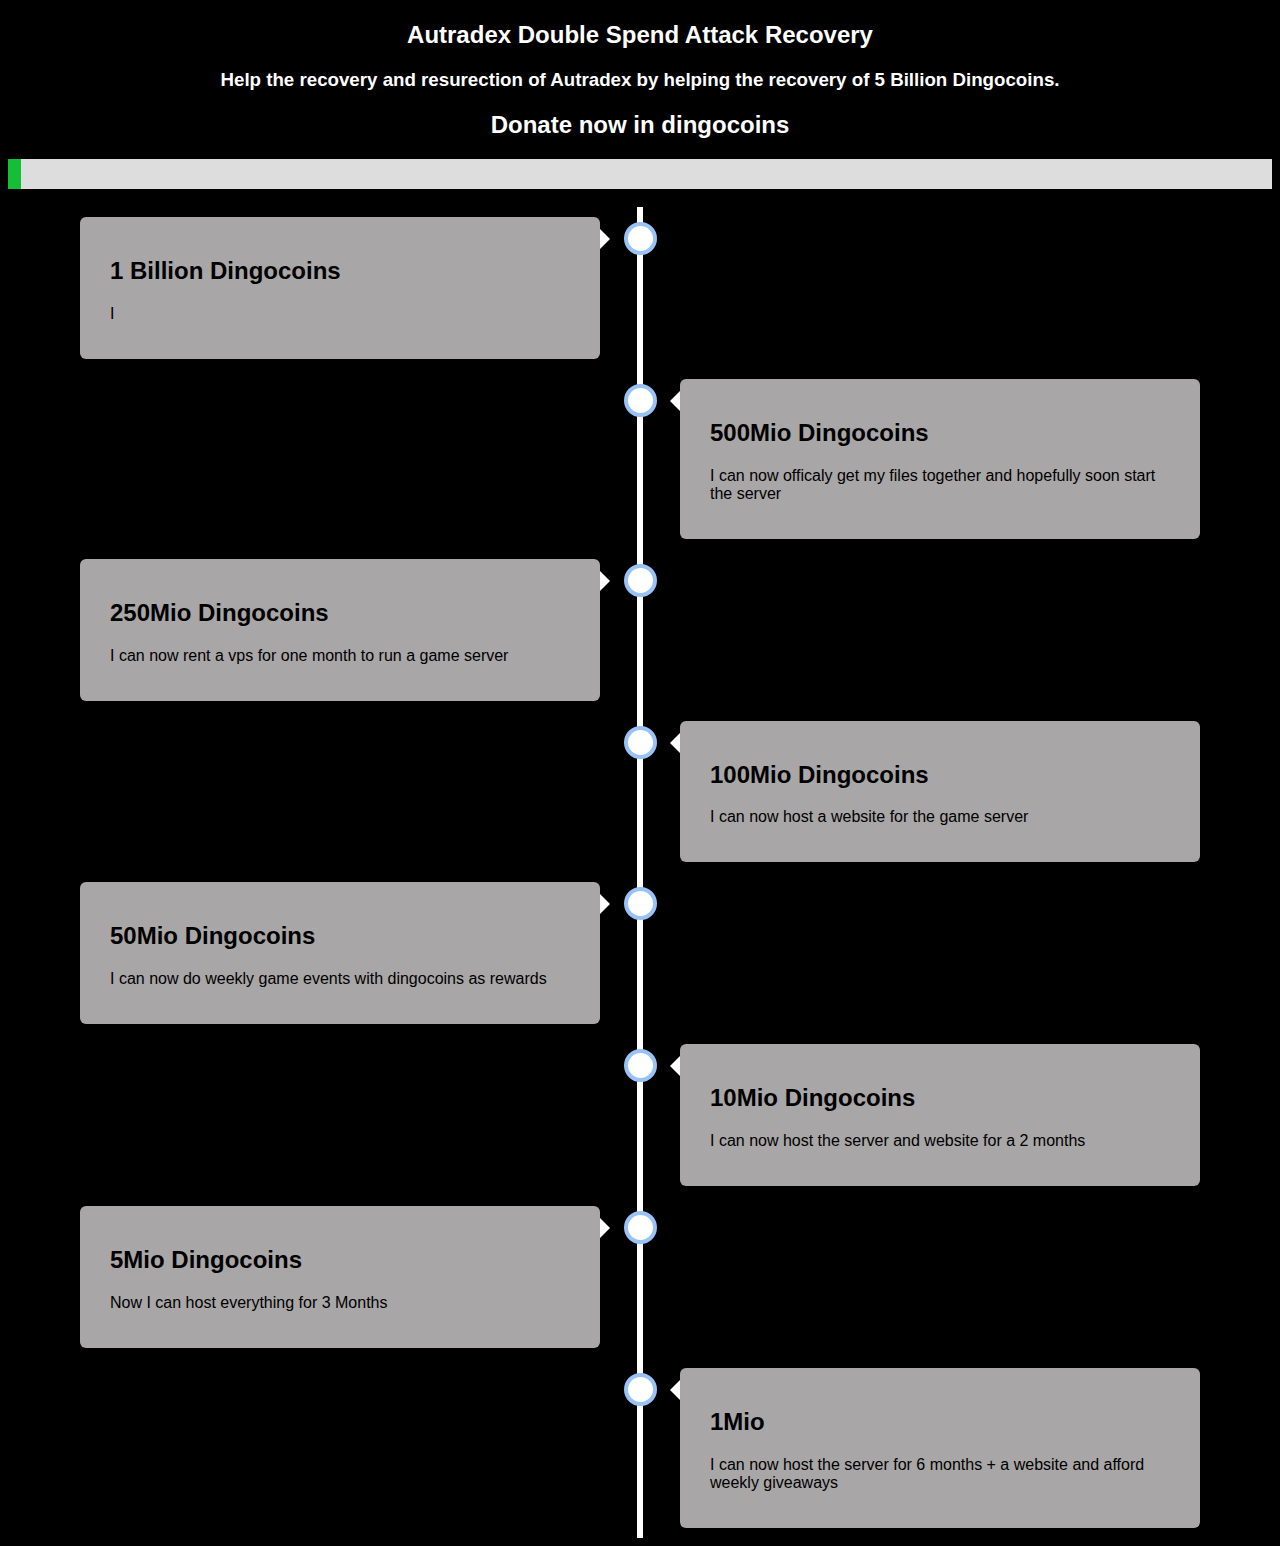
<file: donate.html>
<!DOCTYPE HTML>
<html>
<head>
<meta name="viewport" content="width=device-width, initial-scale=1">
<style>
    * {
        box-sizing: border-box;
    }
    #head { 
        text-align: center;
        color: white;
    }
    #myProgress {
        width: 100%;
        background-color: #ddd;
    }

    #myBar {
      width: 1%;
      height: 30px;
      text-align: center;
      color: white;
      background-color: #16bd37;
    }
    /* Set a background color */
    body {
        background-color: #000000;
        font-family: Helvetica, sans-serif;
    }
    /* The actual goalline (the vertical ruler) */
    .goalline {
        position: relative;
        max-width: 1200px;
        margin: 0 auto;
    }
    /* The actual goalline (the vertical ruler) */
    .goalline::after {
        content: '';
        position: absolute;
        width: 6px;
        background-color: rgb(255, 255, 255);
        top: 0;
        bottom: 0;
        left: 50%;
        margin-left: -3px;
    }
    /* Container around content */
    .container {
        padding: 10px 40px;
        position: relative;
        background-color: inherit;
        width: 50%;
    }
    /* The circles on the goalline */
    .container::after {
        content: ''; 
        position: absolute;
        width: 25px;
        height: 25px;
        right: -17px;
        background-color: white;
        border: 4px solid #99c3f7;
        top: 15px;
        border-radius: 50%;
        z-index: 1;
    }
    /* Place the container to the left */
    .left {
        left: 0;
    }
    /* Place the container to the right */
    .right {
        left: 50%;
    }
    /* Add arrows to the left container (pointing right) */
    .left::before {
        content: " ";
        height: 0;
        position: absolute;
        top: 22px;
        width: 0;
        z-index: 1;
        right: 30px;
        border: medium solid white;
        border-width: 10px 0 10px 10px;
        border-color: transparent transparent transparent white;
    }
    /* Add arrows to the right container (pointing left) */
    .right::before {
        content: " ";
        height: 0;
        position: absolute;
        top: 22px;
        width: 0;
        z-index: 1;
        left: 30px;
        border: medium solid white;
        border-width: 10px 10px 10px 0;
        border-color: transparent white transparent transparent;
    }
    /* Fix the circle for containers on the right side */
    .right::after {
        left: -16px;
    }
    /* The actual content */
    .content {
        padding: 20px 30px;
        background-color: rgb(168, 166, 166);
        position: relative;
        border-radius: 6px;
       
    }
    /* Media queries - Responsive goalline on screens less than 600px wide */
    @media screen and (max-width: 600px) {
        /* Place the goalline to the left */
        .goalline::after {
          left: 31px;
        }
        /* Full-width containers */
        .container {
            width: 100%;
            padding-left: 70px;
            padding-right: 25px;
        }
        /* Make sure that all arrows are pointing leftwards */
        .container::before {
            left: 60px;
            border: medium solid white;
            border-width: 10px 10px 10px 0;
            border-color: transparent white transparent transparent;
        }
        /* Make sure all circles are at the same spot */
        .left::after, .right::after {
            left: 15px;
        }
        /* Make all right containers behave like the left ones */
        .right {
            left: 0%;
        }
    }
</style>
</head>
    <body>
        <div id="head">
            <h1 id="bar_head"></h1>
            <h2>Autradex Double Spend Attack Recovery</h2>
            <h3>Help the recovery and resurection of Autradex by helping the recovery of 5 Billion Dingocoins.</h3>
            <h2>Donate now in dingocoins </h2>
        </div>
        <div id="myProgress">
            <div id="myBar"></div>
        </div>
        <br>
        <div class="goalline">
            <div class="container left">
                <div class="content">
                  <h2>1 Billion Dingocoins</h2>
                  <p>I </p>
                </div>
            </div>
            <div class="container right">
                <div class="content">
                  <h2>500Mio Dingocoins</h2>
                  <p>I can now officaly get my files together and hopefully soon start the server</p>
                </div>
            </div>
            <div class="container left">
              <div class="content">
                <h2>250Mio Dingocoins</h2>
                <p>I can now rent a vps for one month to run a game server</p>
              </div>
            </div>
            <div class="container right">
              <div class="content">
                <h2>100Mio Dingocoins</h2>
                <p>I can now host a website for the game server</p>
              </div>
            </div>
            <div class="container left">
              <div class="content">
                <h2>50Mio Dingocoins</h2>
                <p>I can now do weekly game events with dingocoins as rewards</p>
              </div>
            </div>
            <div class="container right">
              <div class="content">
                <h2>10Mio Dingocoins</h2>
                <p>I can now host the server and website for a 2 months</p>
              </div>
            </div>
            <div class="container left">
              <div class="content">
                <h2>5Mio Dingocoins</h2>
                <p>Now I can host everything for 3 Months</p>
              </div>
            </div>
            <div class="container right">
              <div class="content">
                <h2>1Mio</h2>
                <p>I can now host the server for 6 months + a website and afford weekly giveaways</p>
              </div>
            </div>
        </div>
        <script>
            function get_coins_count() {
                var request = new XMLHttpRequest();
                request.open('GET', 'https://explorer.dingocoin.com/ext/getbalance/', false);  // `false` makes the request synchronous
                request.send(null);
                            
                if (request.status === 200) {
                  var balance = request.responseText;
                }
                return balance
            }
            var i = 0;
            var goal = 5000000000
            var coins_p = (get_coins_count()/goal)*100
            function move_progress_bar() {
                if (i == 0) {
                    i = 1;
                    var elem = document.getElementById("myBar");
                    var width = 0.1;
                    var id = setInterval(frame, 15);
                    function frame() {
                        if (width >= 100 || width >= coins_p) {
                            clearInterval(id);
                            i = 0;
                        } else {
                            width=width+0.1;
                            elem.style.width = width + "%";
                            elem.innerHTML = Math.round(width)  + "%";
                        }
                    }
                }
            }
            var bar_head = document.getElementById("bar_head");
            bar_head.innerHTML = `${get_coins_count()} / ${goal}`;
            
            //mark the reached goals
            var coins = get_coins_count()
            const element = document.getElementsByClassName("content");
            if (coins >= 1000000000) {  
                element[0].style.backgroundColor = "white";
            }
            if (coins >= 2000000000) {  
                element[1].style.backgroundColor = "white";
            }
            if (coins >= 2500000000) {  
                element[2].style.backgroundColor = "white";
            }
            if (coins >= 3000000000) {  
                element[3].style.backgroundColor = "white";
            }
            if (coins >= 3500000000) {  
                element[4].style.backgroundColor = "white";
            }
            if (coins >= 4000000000) {  
                element[5].style.backgroundColor = "white";
            }
            if (coins >= 4500000000) {  
                element[6].style.backgroundColor = "white";
            }
            if (coins >= 5000000000) {  
                element[7].style.backgroundColor = "white";
            }
            //
            
            //load the progress bar on start
            window.onload = function () {
                move_progress_bar()
            };
            //
        </script>      
    </body>
</html>
</file>
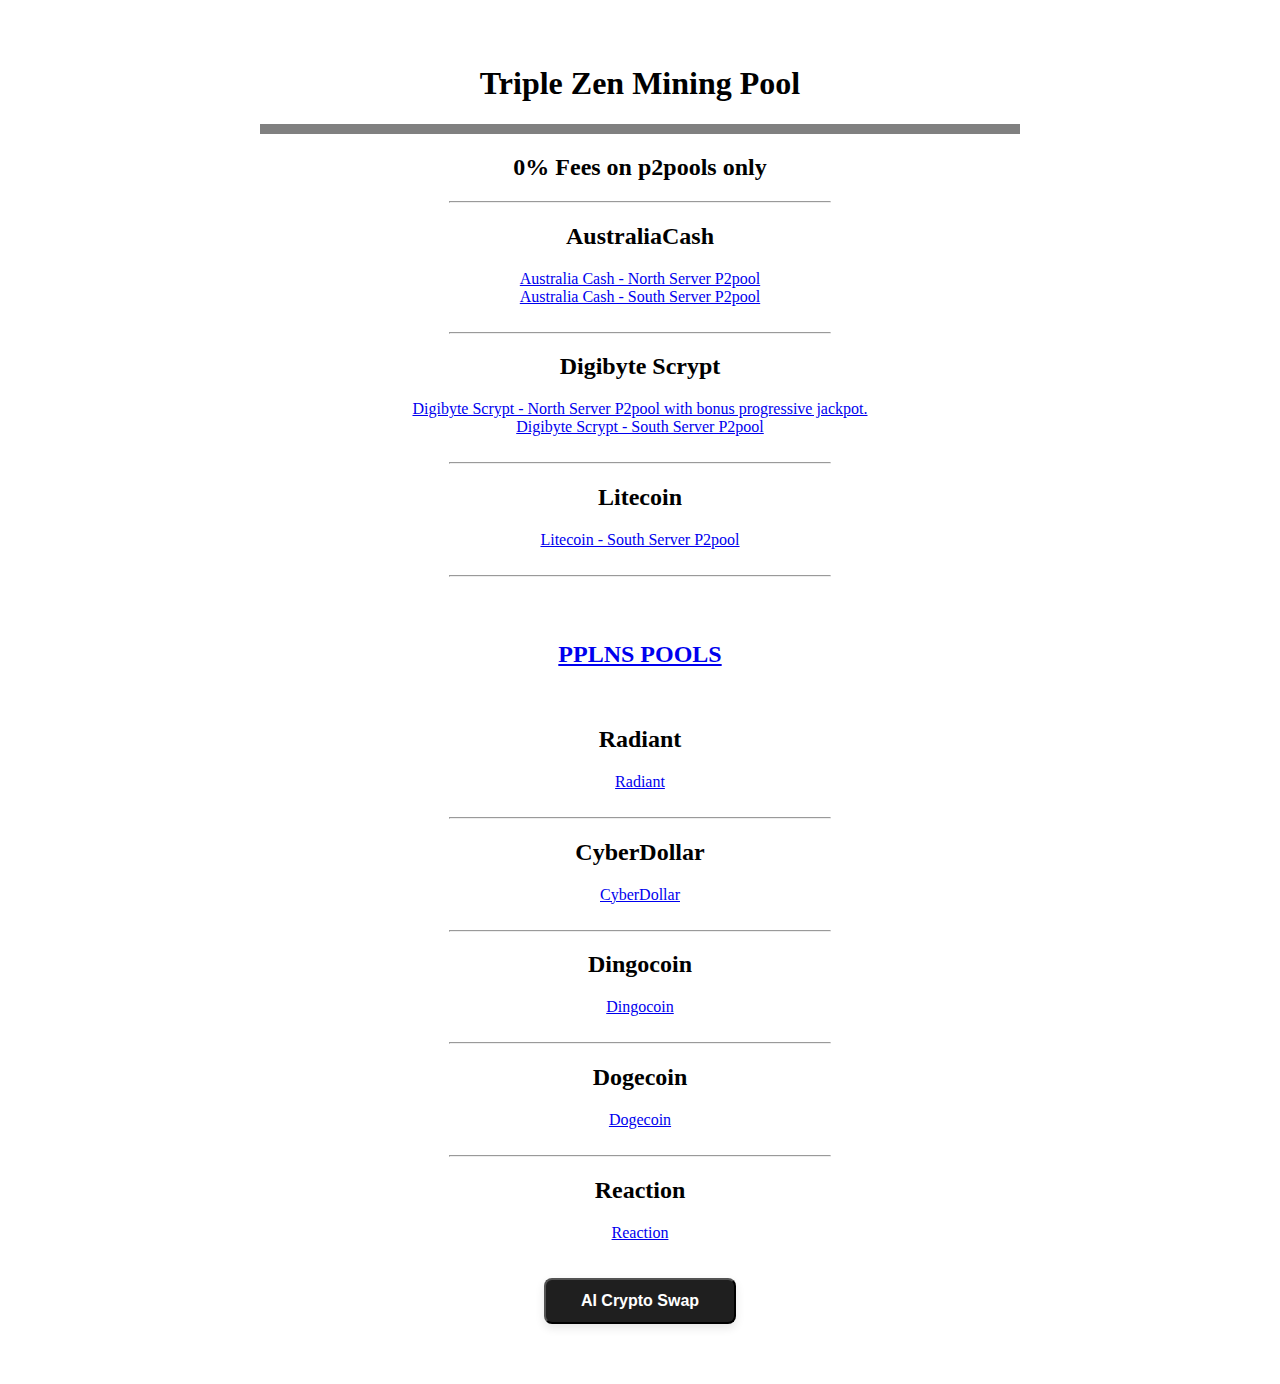
<file: index3.html>
<html>
  <head>
    <title>Triple Zen</title>

    <script type="text/javascript">
      window.__SIDESHIFT__ = {
        parentAffiliateId: "7AGwnWMBRQ",
        defaultDepositMethodId: "btc",
        defaultSettleMethodId: "doge",
        settleAddress: undefined,
        type: "variable",
        settleAmount: undefined,
      }
    </script>
    <script src="https://sideshift.ai/static/js/main.js"></script>
  </head>

  <body>
    <center>
    <br>
    <br>
    <h1>Triple Zen Mining Pool</h1>
    <hr size="10" width="60%" noshade>
    <h2>0% Fees on p2pools only</h2>
    <h2></h2>
    <hr width="30%">

    <!--<h2>CyberYen</h2>
    <a href="http://yen.triplezen.org:3399">CyberYen</a>
    <br><br>
    <hr width="30%">-->

    <h2>AustraliaCash</h2>
    <a href="http://aus.triplezen.org:2016">Australia Cash - North Server P2pool</a>
    <br>
    <a href="http://aus2.triplezen.org:2016">Australia Cash - South Server P2pool</a>
    <br><br>
    <hr width="30%">
    
    <h2>Digibyte Scrypt</h2>
    <a href="http://dgb.triplezen.org:5025">Digibyte Scrypt - North Server P2pool with bonus progressive jackpot.</a>
    <br>
    <a href="http://dgb2.triplezen.org:5025">Digibyte Scrypt - South Server P2pool</a>
    <br><br>
    <hr width="30%">
    
    <h2>Litecoin</h2>
    <a href="http://ltc.triplezen.org:9327">Litecoin - South Server P2pool</a>
    <br><br>
    <hr width="30%">
    <br><br>
    <h2><a href="https://triplezen.github.io/Miningcore.WebUI/">PPLNS POOLS</a></h2>
    <br>
    <h2>Radiant</h2>
    <a href="https://pool.triplezen.org/?#rxd1">Radiant</a>
    <br><br>
    <hr width="30%">
    
    <h2>CyberDollar</h2>
    <a href="https://pool.triplezen.org/?#cash1">CyberDollar</a>
    <br><br>
    <hr width="30%">
    
    <h2>Dingocoin</h2>
    <a href="https://pool.triplezen.org/?#dingo1">Dingocoin</a>
    <br><br>
    <hr width="30%">
    
    <h2>Dogecoin</h2>
    <a href="https://pool.triplezen.org/?#doge1">Dogecoin</a>
    <br><br>
    <hr width="30%">
    
    <h2>Reaction</h2>
    <a href="https://pool.triplezen.org/?#rtc1">Reaction</a>
    <br><br><br>
    <style scoped>
      #sideshift-modal-button {
        -webkit-appearance: none;
        background: #1f1f1f;
        border-radius: 8px;
        box-shadow: 0px 4px 10px rgba(0, 0, 0, 0.1);
        color: #fff;
        cursor: pointer;
        font-size: 1rem;
        letter-spacing: 0px;
        margin: 0 auto 1rem auto;
        min-width: 12rem;
        padding: 0.75rem 1rem;
        position: relative;
        text-decoration: none;
        text-transform: none;
        font-weight: 700;
        z-index: 2;
      }
      
      #sideshift-modal-button:hover {
        background-image: linear-gradient(
          90deg,
          #f7931a 0%,
          #f7bf10 50%,
          #f7931a 100%
        );
        border: 1px solid #f7931a;
        color: #1f1f1f;
      }
      </style>
      
      <button onClick="window.sideshift.show()" id="sideshift-modal-button">
      AI Crypto Swap
      </button>
      <br><br><br>
      <!--<img src="img/main.png" width="50%"">-->
    </center>
  </body>
</html>
</file>
